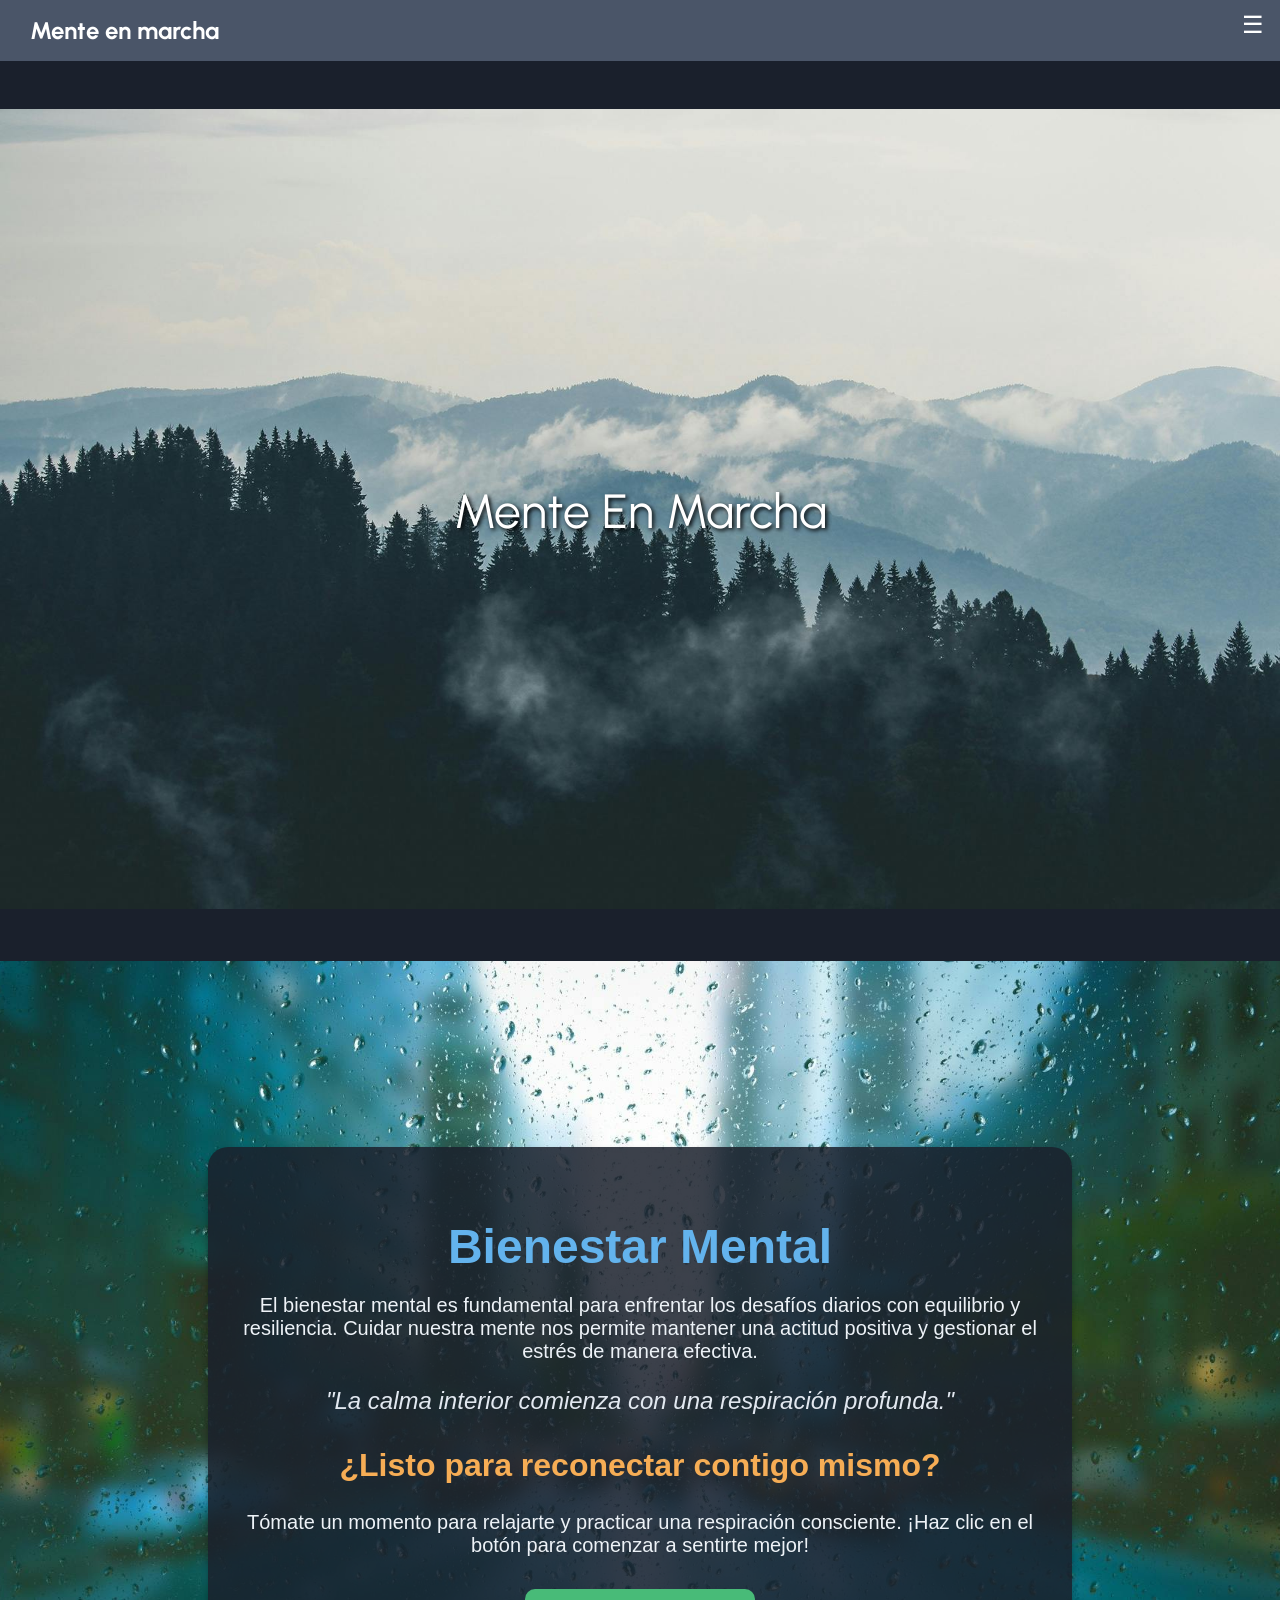
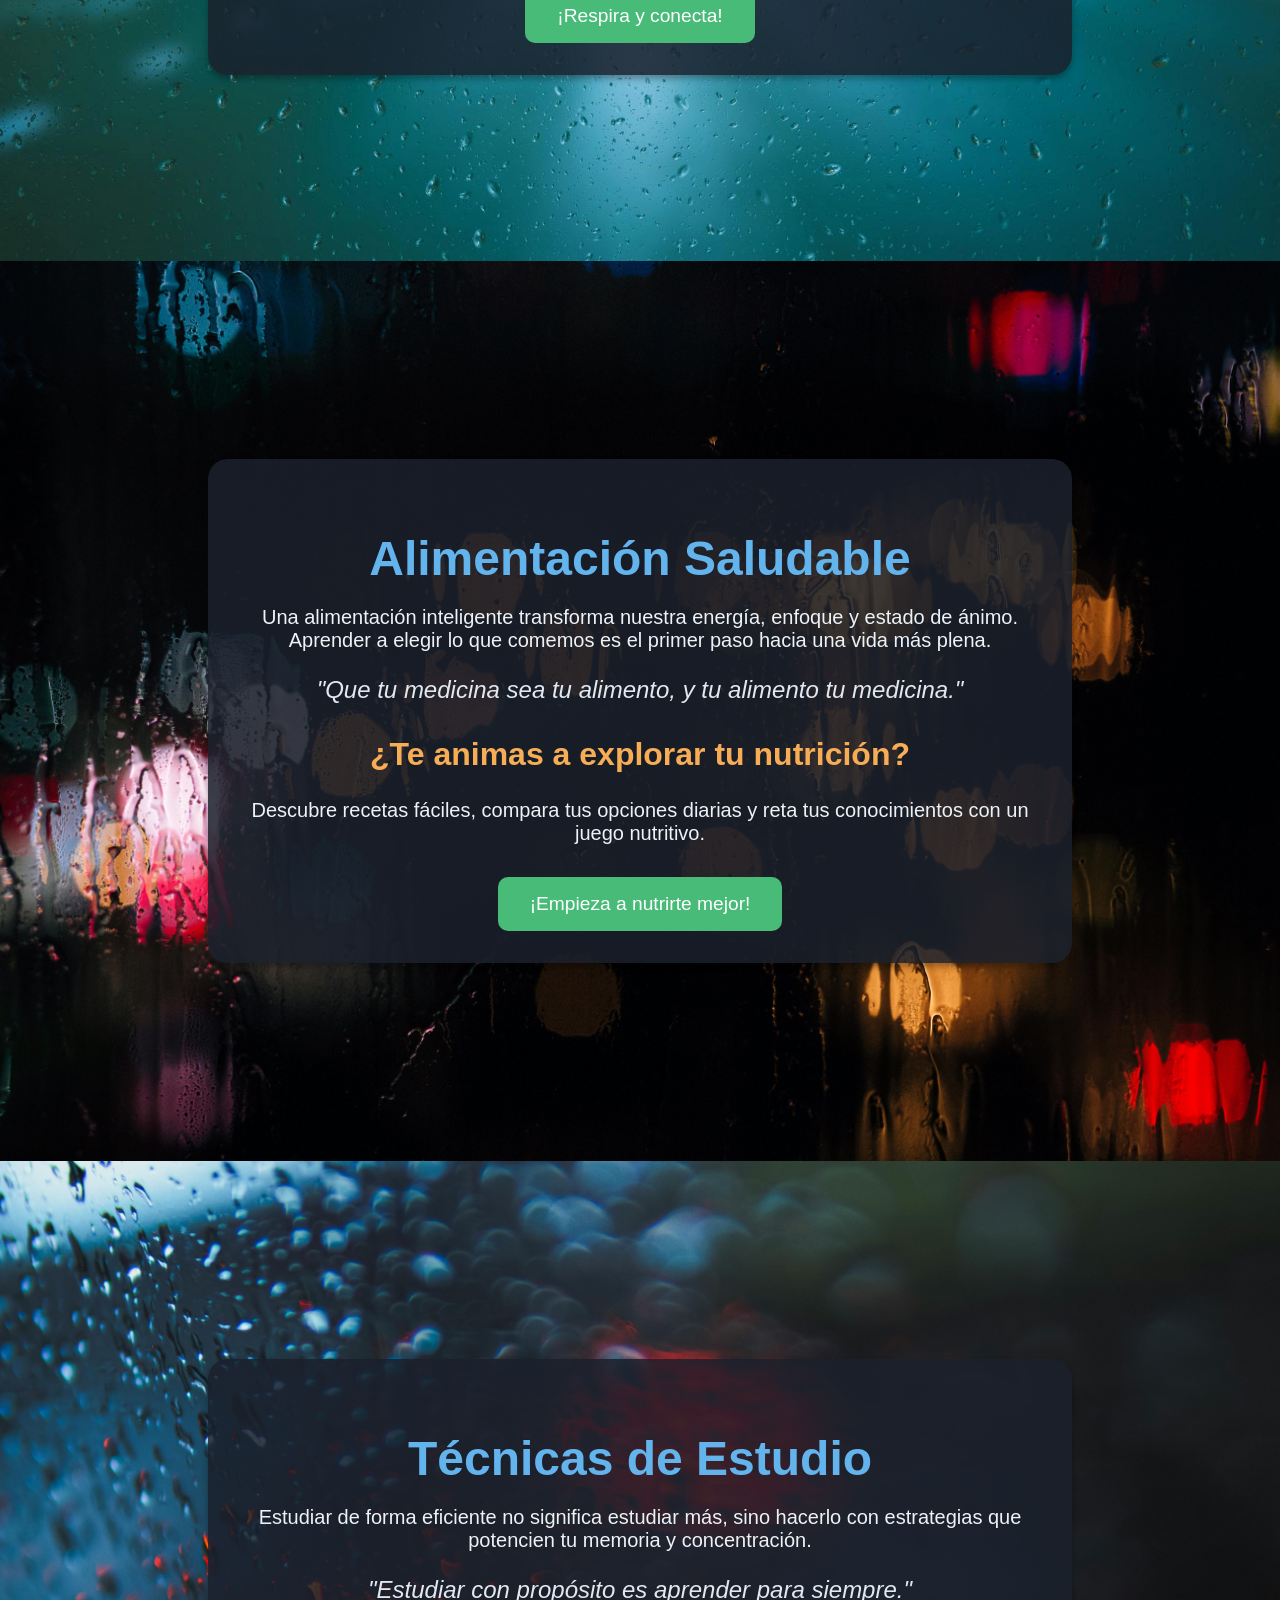
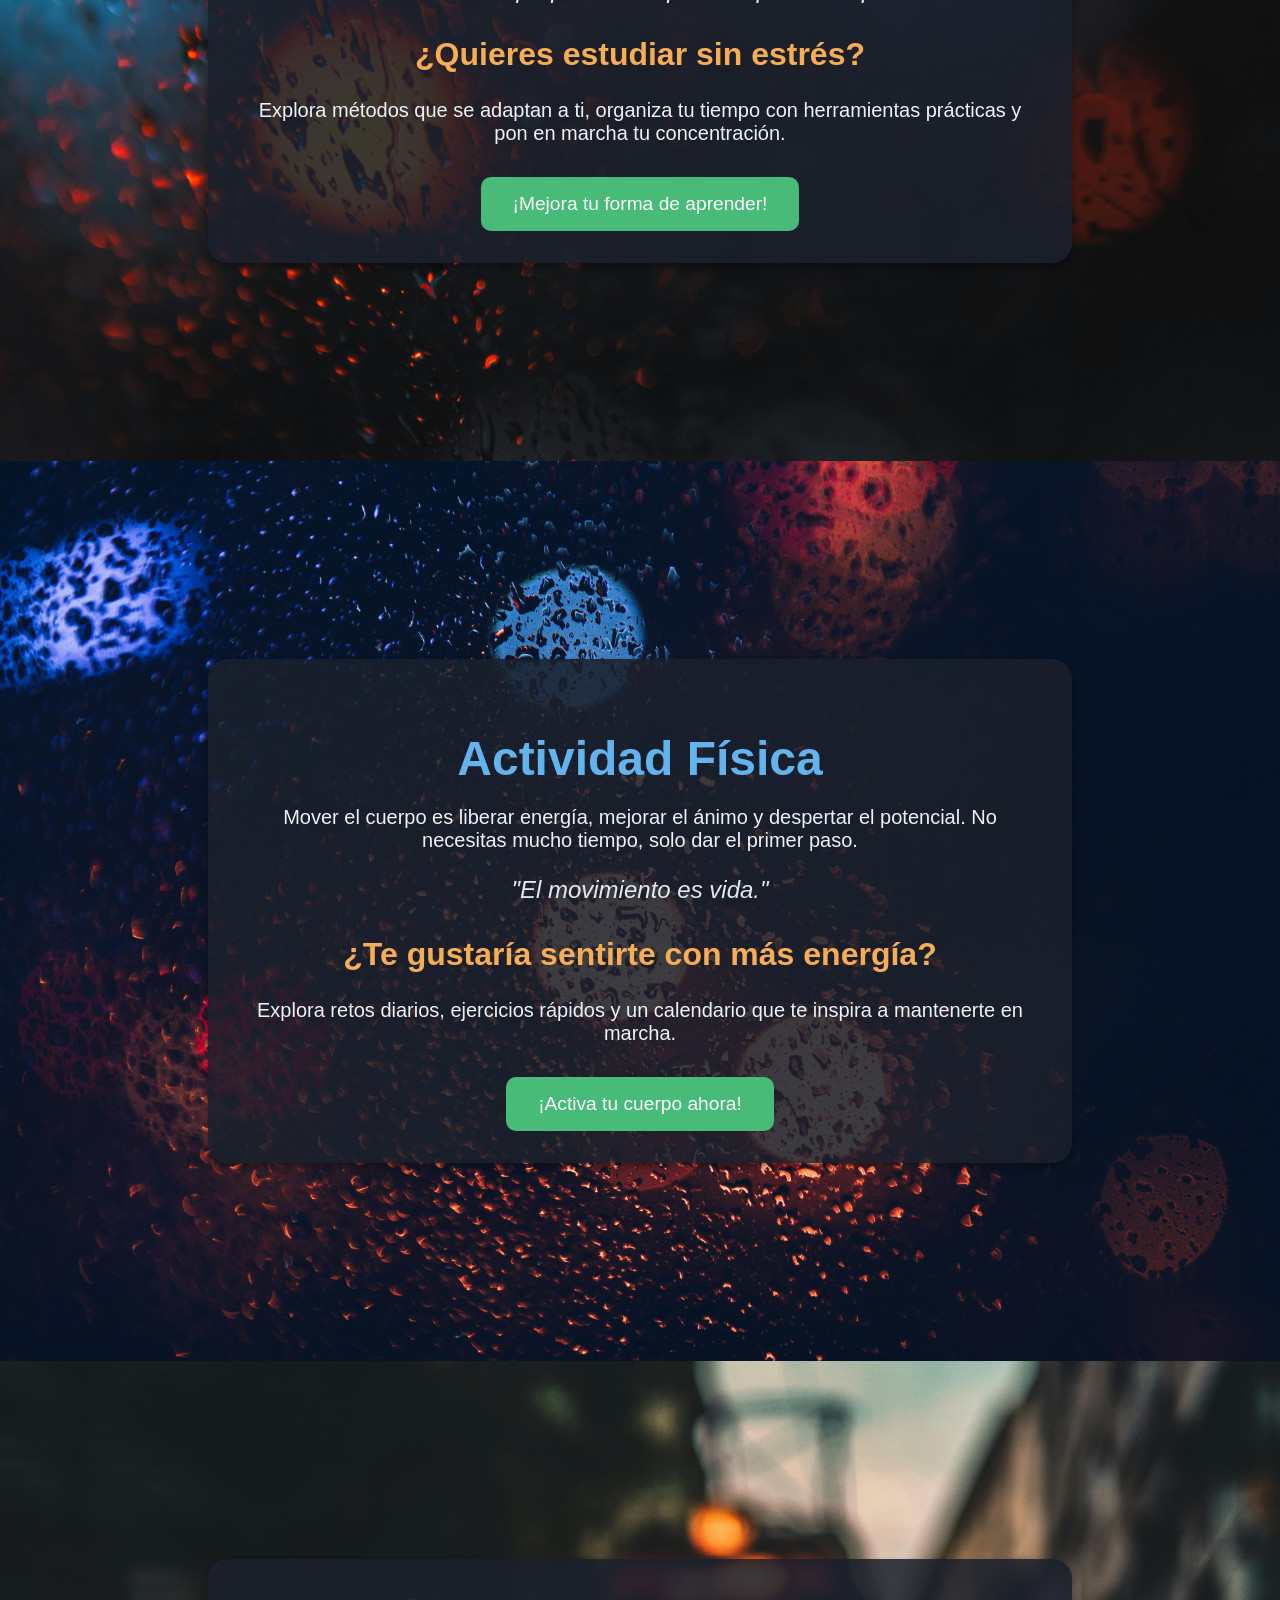
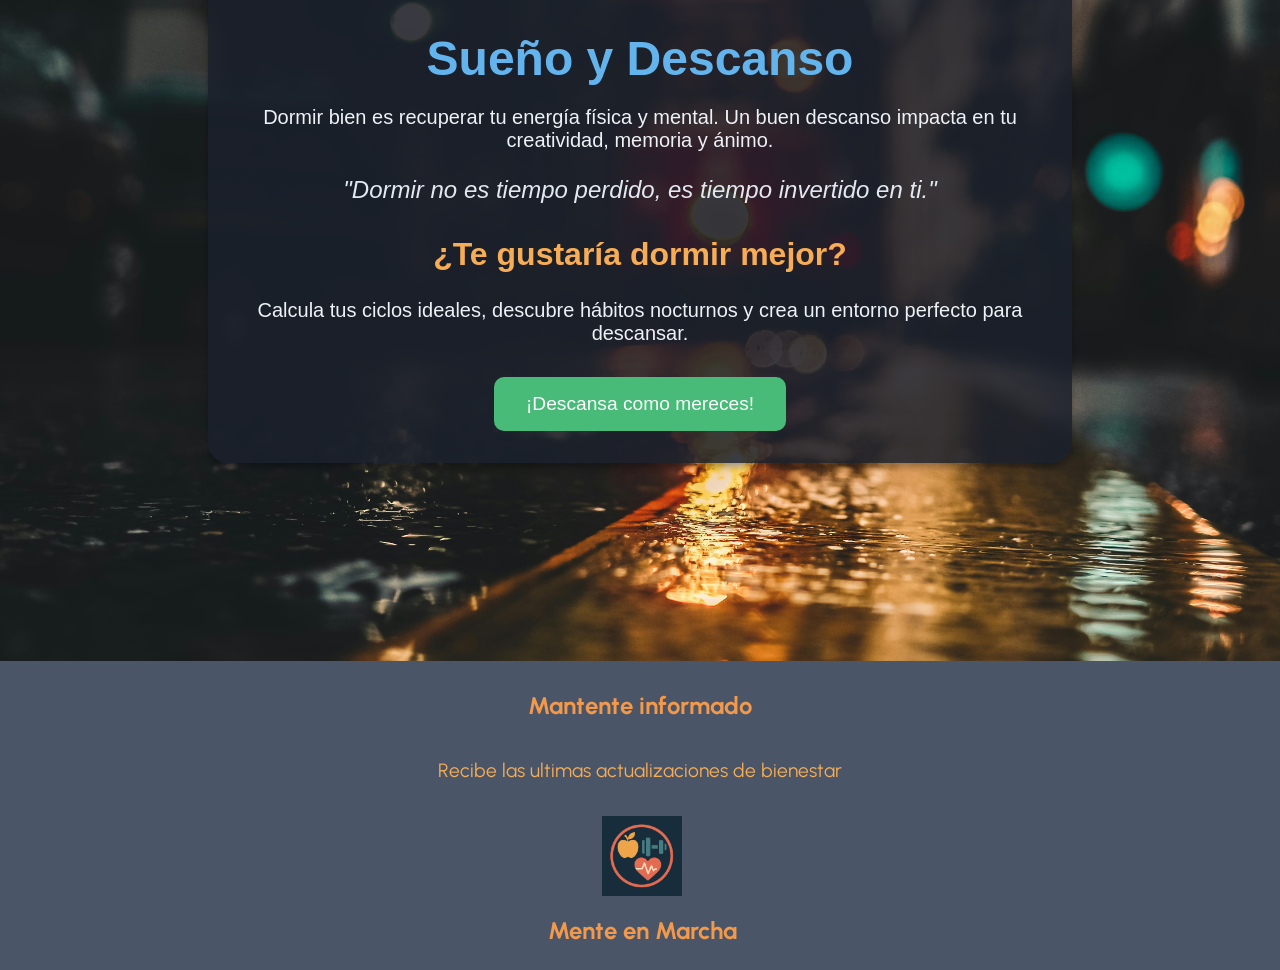
<file: html/index.html>
<!DOCTYPE html>
<html lang="es">
<head>
    <meta charset="UTF-8">
    <title>Mente en Marcha</title>
    <link rel="stylesheet" href="../css/style.css">
    <link href="https://fonts.googleapis.com/css2?family=Urbanist:wght@700&display=swap" rel="stylesheet">
    <link rel="icon" type="image/png" href="../img/logo sin fondo.png">
</head>
<header>
        <h2>Mente en marcha</h2>
        <button id="menuBtn" class="menu-btn">☰</button>
        <nav id="sidebar" class="sidebar">
            <ul>
                <li><a href="#modulo">Mente En Marcha</a></li>
                <li><a href="#modulo1">Bienestar Mental</a></li>
                <li><a href="#modulo2">Alimentación Saludable</a></li>
                <li><a href="#modulo3">Técnicas de Estudio</a></li>
                <li><a href="#modulo4">Actividad Física</a></li>
                <li><a href="#modulo5">Sueño y Descanso</a></li>
            </ul>
        </nav>
    </header>
<body>
    

    <main>
        <div class="image-container">
            <div class="image-slider">
                <img id="slideshow" class="active" src="../img/imagen1.jpg" alt="Imagen Una">
                <div class="image-text">Mente En Marcha</div>
            </div>
        </div>

        <section id="modulo1">
            <div class="bienestar-mental" style="background-image: url('../img/borroso1.jpg'); background-size: cover; background-position: center;">
                <div class="bienestar-mental-contenido">
                    <h1 class="bienestar-mental-titulo">Bienestar Mental</h1>
                    <p class="bienestar-mental-texto">El bienestar mental es fundamental para enfrentar los desafíos diarios con equilibrio y resiliencia. Cuidar nuestra mente nos permite mantener una actitud positiva y gestionar el estrés de manera efectiva.</p>
                    <div class="bienestar-mental-frase">
                        "La calma interior comienza con una respiración profunda."
                    </div>
                    <div class="bienestar-mental-actividad">
                        <h2 class="bienestar-mental-subtitulo">¿Listo para reconectar contigo mismo?</h2>
                        <p class="bienestar-mental-texto">Tómate un momento para relajarte y practicar una respiración consciente. ¡Haz clic en el botón para comenzar a sentirte mejor!</p>
                        <button class="bienestar-mental-btn" onclick="location.href='actividad_BM.html'">¡Respira y conecta!</button>
                    </div>
                </div>
            </div>
        </section>
        
        <!-- Módulo 2 - Alimentación Saludable -->
        <section id="modulo2">
            <div class="bienestar-mental" style="background-image: url('../img/borroso2.jpg'); background-size: cover; background-position: center;">
                <div class="bienestar-mental-contenido">
                    <h1 class="bienestar-mental-titulo">Alimentación Saludable</h1>
                    <p class="bienestar-mental-texto">Una alimentación inteligente transforma nuestra energía, enfoque y estado de ánimo. Aprender a elegir lo que comemos es el primer paso hacia una vida más plena.</p>
                    <div class="bienestar-mental-frase">
                        "Que tu medicina sea tu alimento, y tu alimento tu medicina."
                    </div>
                    <div class="bienestar-mental-actividad">
                        <h2 class="bienestar-mental-subtitulo">¿Te animas a explorar tu nutrición?</h2>
                        <p class="bienestar-mental-texto">Descubre recetas fáciles, compara tus opciones diarias y reta tus conocimientos con un juego nutritivo.</p>
                        <button class="bienestar-mental-btn" onclick="location.href='actividad_alimentacion.html'">¡Empieza a nutrirte mejor!</button>

                    </div>
                </div>
            </div>
        </section>
        
        <!-- Módulo 3 - Técnicas de Estudio -->
        <section id="modulo3">
            <div class="bienestar-mental" style="background-image: url('../img/borroso3.jpg'); background-size: cover; background-position: center;">
                <div class="bienestar-mental-contenido">
                    <h1 class="bienestar-mental-titulo">Técnicas de Estudio</h1>
                    <p class="bienestar-mental-texto">Estudiar de forma eficiente no significa estudiar más, sino hacerlo con estrategias que potencien tu memoria y concentración.</p>
                    <div class="bienestar-mental-frase">
                        "Estudiar con propósito es aprender para siempre."
                    </div>
                    <div class="bienestar-mental-actividad">
                        <h2 class="bienestar-mental-subtitulo">¿Quieres estudiar sin estrés?</h2>
                        <p class="bienestar-mental-texto">Explora métodos que se adaptan a ti, organiza tu tiempo con herramientas prácticas y pon en marcha tu concentración.</p>
                        <button class="bienestar-mental-btn" onclick="location.href='tecnicas_estudio.html'">¡Mejora tu forma de aprender!</button>
                    </div>
                </div>
            </div>
        </section>
        
        <!-- Módulo 4 - Actividad Física -->
        <section id="modulo4">
            <div class="bienestar-mental" style="background-image: url('../img/borroso4.jpg'); background-size: cover; background-position: center;">
                <div class="bienestar-mental-contenido">
                    <h1 class="bienestar-mental-titulo">Actividad Física</h1>
                    <p class="bienestar-mental-texto">Mover el cuerpo es liberar energía, mejorar el ánimo y despertar el potencial. No necesitas mucho tiempo, solo dar el primer paso.</p>
                    <div class="bienestar-mental-frase">
                        "El movimiento es vida."
                    </div>
                    <div class="bienestar-mental-actividad">
                        <h2 class="bienestar-mental-subtitulo">¿Te gustaría sentirte con más energía?</h2>
                        <p class="bienestar-mental-texto">Explora retos diarios, ejercicios rápidos y un calendario que te inspira a mantenerte en marcha.</p>
                        <button class="bienestar-mental-btn" onclick="location.href='actividad_fisica.html'">¡Activa tu cuerpo ahora!</button>
                    </div>
                </div>
            </div>
        </section>
        
        <!-- Módulo 5 - Sueño y Descanso -->
        <section id="modulo5">
            <div class="bienestar-mental" style="background-image: url('../img/borroso5.jpg'); background-size: cover; background-position: center;">
                <div class="bienestar-mental-contenido">
                    <h1 class="bienestar-mental-titulo">Sueño y Descanso</h1>
                    <p class="bienestar-mental-texto">Dormir bien es recuperar tu energía física y mental. Un buen descanso impacta en tu creatividad, memoria y ánimo.</p>
                    <div class="bienestar-mental-frase">
                        "Dormir no es tiempo perdido, es tiempo invertido en ti."
                    </div>
                    <div class="bienestar-mental-actividad">
                        <h2 class="bienestar-mental-subtitulo">¿Te gustaría dormir mejor?</h2>
                        <p class="bienestar-mental-texto">Calcula tus ciclos ideales, descubre hábitos nocturnos y crea un entorno perfecto para descansar.</p>
                        <button class="bienestar-mental-btn" onclick="location.href='sueno_ideal.html'">¡Descansa como mereces!</button>
                    </div>
                </div>
            </div>
        </section>
        
    </main>

    <footer>
        <div class="footer-first-section">
            <h2 class="footer-text-info">
                Mantente informado
            </h2>
            <p class="footer-text-info">Recibe las ultimas actualizaciones de bienestar</p>
        </div>

        <div>
            <div id="logo-nav">
                <img src="../img/logo.jpg"
                     alt="Logo del sitio: una manzana verde, una pesa de gimnasio, y un coraz&oacute;n con el s&iacute;mbolo de latido PQRST, dentro de un ciculo, y el texto 'H&aacute;bitos saludables'"
                />
                <h2 class="footer-text-info">
                    Mente en Marcha
                </h2>
            </div>
        </div>
    </footer>

    <script src="../js/script.js"></script>
</body>
</html>
</file>
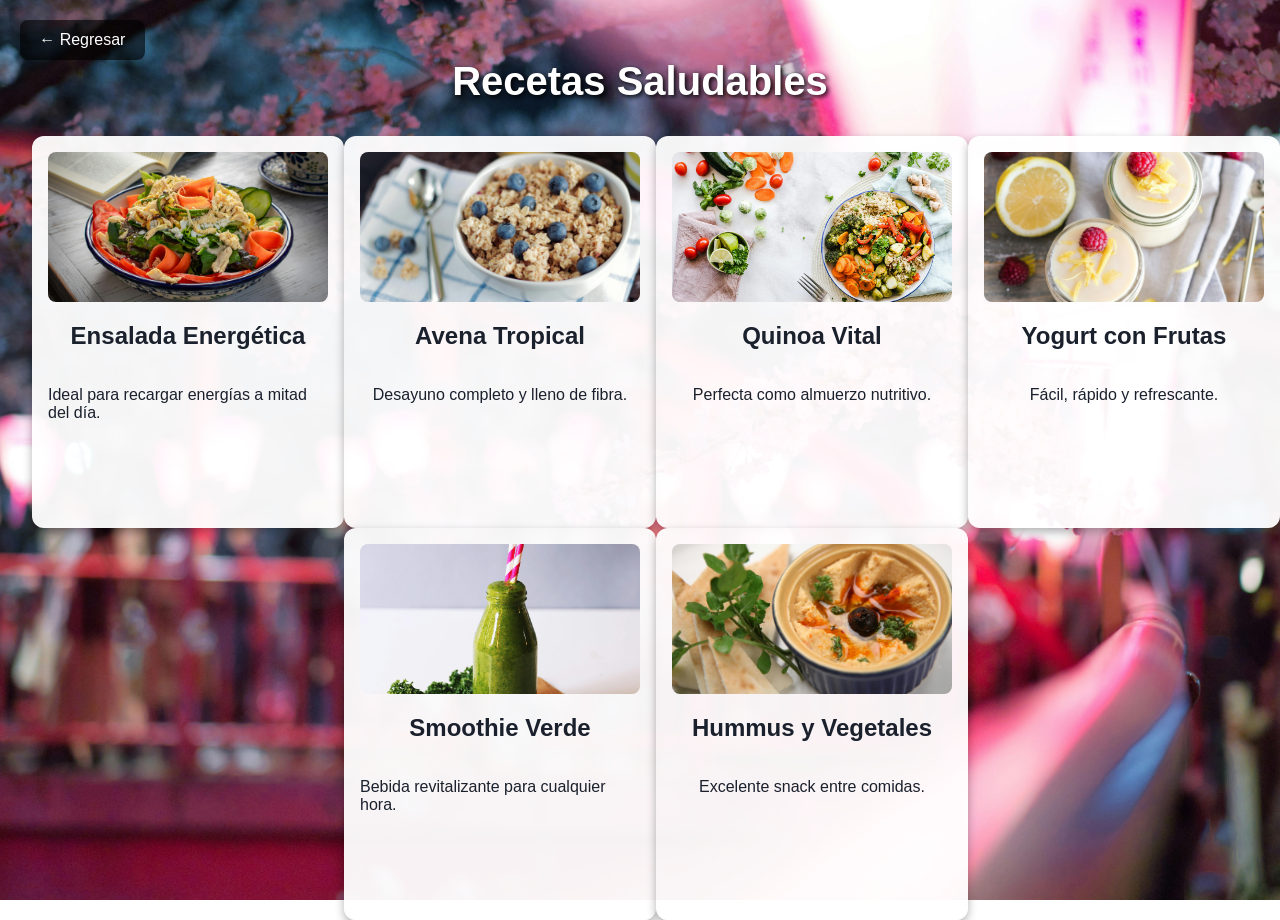
<file: html/actividad_alimentacion.html>
<!DOCTYPE html>
<html lang="es">
<head>
    <meta charset="UTF-8">
    <title>Recetas Saludables</title>
    <link rel="stylesheet" href="../css/actividad_alimentacion.css">
    <script src="../js/actividad_alimentacion.js" defer></script>
</head>
<body>
    <div class="actividad-container">
        <button class="btn-regresar" onclick="location.href='index.html'">&#8592; Regresar</button>
        <h1 class="titulo">Recetas Saludables</h1>
        <div class="tarjetas-recetas">
            <!-- Tarjeta 1 -->
            <div class="tarjeta">
                <div class="cara cara-frontal">
                    <img src="../img/ensalada.jpg" alt="Ensalada" />
                    <h2>Ensalada Energética</h2>
                    <p>Ideal para recargar energías a mitad del día.</p>
                </div>
                <div class="cara cara-trasera">
                    <img src="../img/ensalada.jpg" alt="Ensalada" />
                    <h3>Ingredientes:</h3>
                    <ul>
                        <li>Espinaca</li>
                        <li>Tomates cherry</li>
                        <li>Aguacate</li>
                        <li>Semillas de girasol</li>
                        <li>Aceite de oliva</li>
                    </ul>
                </div>
            </div>

            <!-- Tarjeta 2 -->
            <div class="tarjeta">
                <div class="cara cara-frontal">
                    <img src="../img/avena.jpg" alt="Avena" />
                    <h2>Avena Tropical</h2>
                    <p>Desayuno completo y lleno de fibra.</p>
                </div>
                <div class="cara cara-trasera">
                    <img src="../img/avena.jpg" alt="Avena" />
                    <h3>Ingredientes:</h3>
                    <ul>
                        <li>Avena</li>
                        <li>Leche vegetal</li>
                        <li>Plátano</li>
                        <li>Mango</li>
                        <li>Chía</li>
                    </ul>
                </div>
            </div>

            <!-- Tarjeta 3 -->
            <div class="tarjeta">
                <div class="cara cara-frontal">
                    <img src="../img/quinoa.jpg" alt="Quinoa" />
                    <h2>Quinoa Vital</h2>
                    <p>Perfecta como almuerzo nutritivo.</p>
                </div>
                <div class="cara cara-trasera">
                    <img src="../img/quinoa.jpg" alt="Quinoa" />
                    <h3>Ingredientes:</h3>
                    <ul>
                        <li>Quinoa cocida</li>
                        <li>Pimiento</li>
                        <li>Cebolla morada</li>
                        <li>Limón</li>
                        <li>Cilantro</li>
                    </ul>
                </div>
            </div>

            <!-- Tarjeta 4 -->
            <div class="tarjeta">
                <div class="cara cara-frontal">
                    <img src="../img/yougurt.jpg" alt="Yogurt con frutas" />
                    <h2>Yogurt con Frutas</h2>
                    <p>Fácil, rápido y refrescante.</p>
                </div>
                <div class="cara cara-trasera">
                    <img src="../img/yougurt.jpg" alt="Yogurt con frutas" />
                    <h3>Ingredientes:</h3>
                    <ul>
                        <li>Yogurt natural</li>
                        <li>Frutas de temporada</li>
                        <li>Granola</li>
                        <li>Miel</li>
                        <li>Nueces</li>
                    </ul>
                </div>
            </div>

            <!-- Tarjeta 5 -->
            <div class="tarjeta">
                <div class="cara cara-frontal">
                    <img src="../img/Smoothi.jpg" alt="Smoothie verde" />
                    <h2>Smoothie Verde</h2>
                    <p>Bebida revitalizante para cualquier hora.</p>
                </div>
                <div class="cara cara-trasera">
                    <img src="../img/Smoothi.jpg" alt="Smoothie verde" />
                    <h3>Ingredientes:</h3>
                    <ul>
                        <li>Espinaca</li>
                        <li>Piña</li>
                        <li>Manzana verde</li>
                        <li>Agua de coco</li>
                        <li>Jengibre</li>
                    </ul>
                </div>
            </div>

            <!-- Tarjeta 6 -->
            <div class="tarjeta">
                <div class="cara cara-frontal">
                    <img src="../img/humus.jpg" alt="Hummus y vegetales" />
                    <h2>Hummus y Vegetales</h2>
                    <p>Excelente snack entre comidas.</p>
                </div>
                <div class="cara cara-trasera">
                    <img src="../img/humus.jpg" alt="Hummus y vegetales" />
                    <h3>Ingredientes:</h3>
                    <ul>
                        <li>Hummus</li>
                        <li>Zanahoria</li>
                        <li>Pepino</li>
                        <li>Apio</li>
                        <li>Pimentón</li>
                    </ul>
                </div>
            </div>
        </div>
    </div>
</body>
</html>
</file>
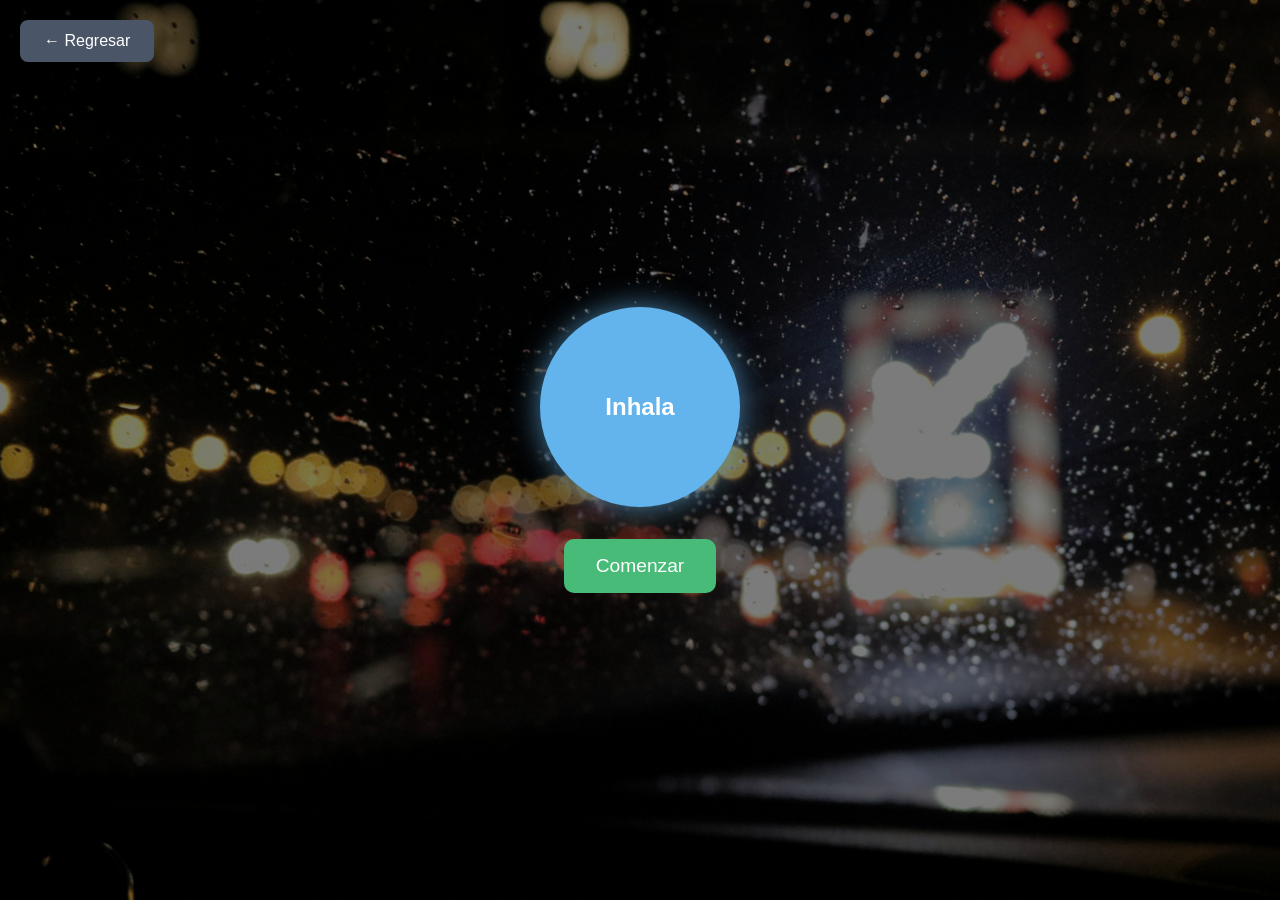
<file: html/actividad_BM.html>
<!DOCTYPE html>
<html lang="es">
<head>
    <meta charset="UTF-8">
    <title>Actividad Bienestar Mental</title>
    <link rel="stylesheet" href="../css/actividad_BM.css">
    <script src="../js/actividad_BM.js" defer></script>
</head>
<body>
    <div class="actividad-container">
        <button class="btn-regresar" onclick="location.href='index.html'">&#8592; Regresar</button>
        <div class="circulo-respiracion" id="circulo">Inhala</div>
        <button class="btn-comenzar" onclick="toggleActividad()">Comenzar</button>
    </div>
</body>
</html>
</file>
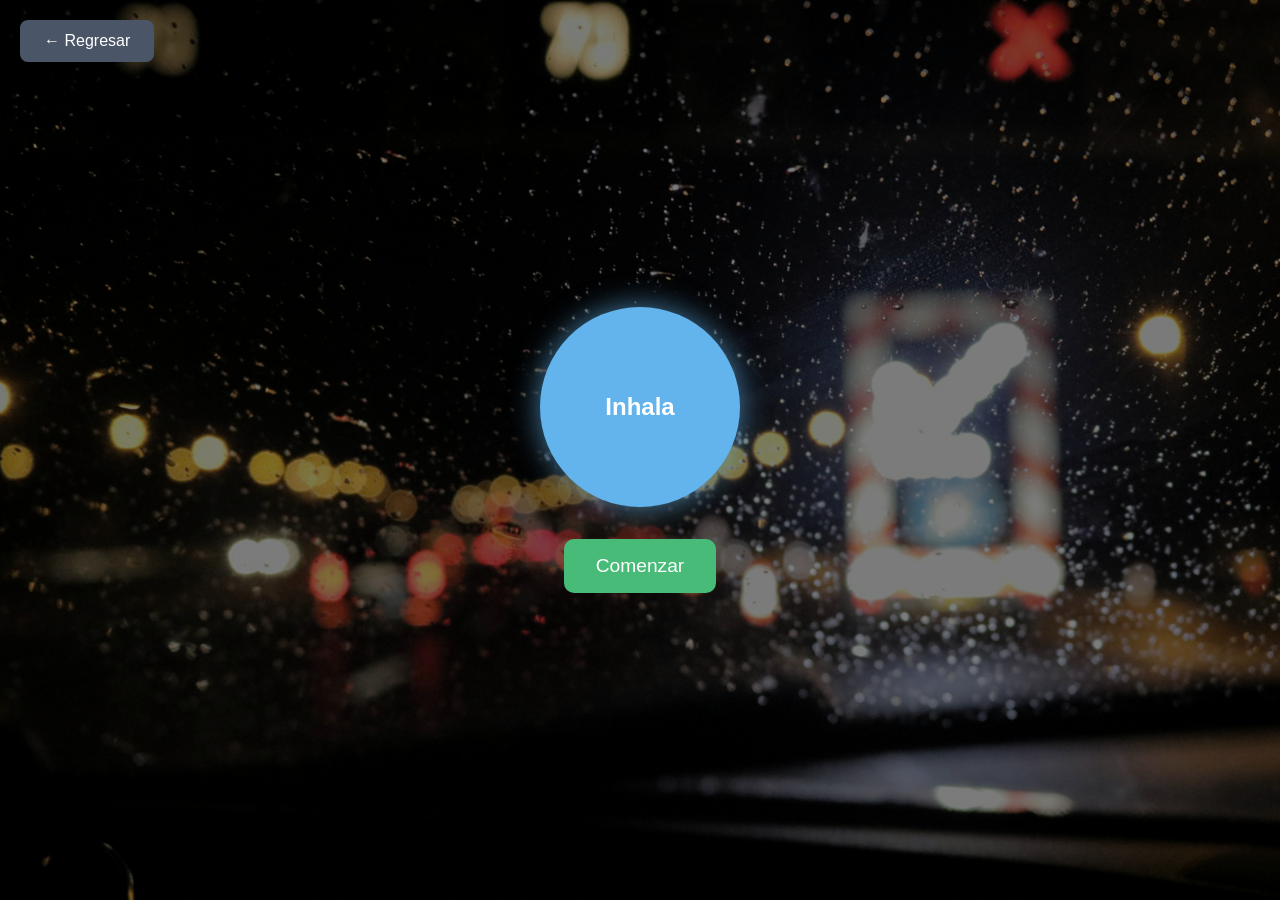
<file: html/actividad_BM.HTML>
<!DOCTYPE html>
<html lang="es">
<head>
    <meta charset="UTF-8">
    <title>Actividad Bienestar Mental</title>
    <link rel="stylesheet" href="../css/actividad_BM.CSS">
    <script src="../js/actividad_BM.JS" defer></script>
</head>
<body>
    <div class="actividad-container">
        <button class="btn-regresar" onclick="location.href='index.html'">&#8592; Regresar</button>
        <div class="circulo-respiracion" id="circulo">Inhala</div>
        <button class="btn-comenzar" onclick="iniciarActividad()">Comenzar</button>
    </div>
</body>
</html>
</file>
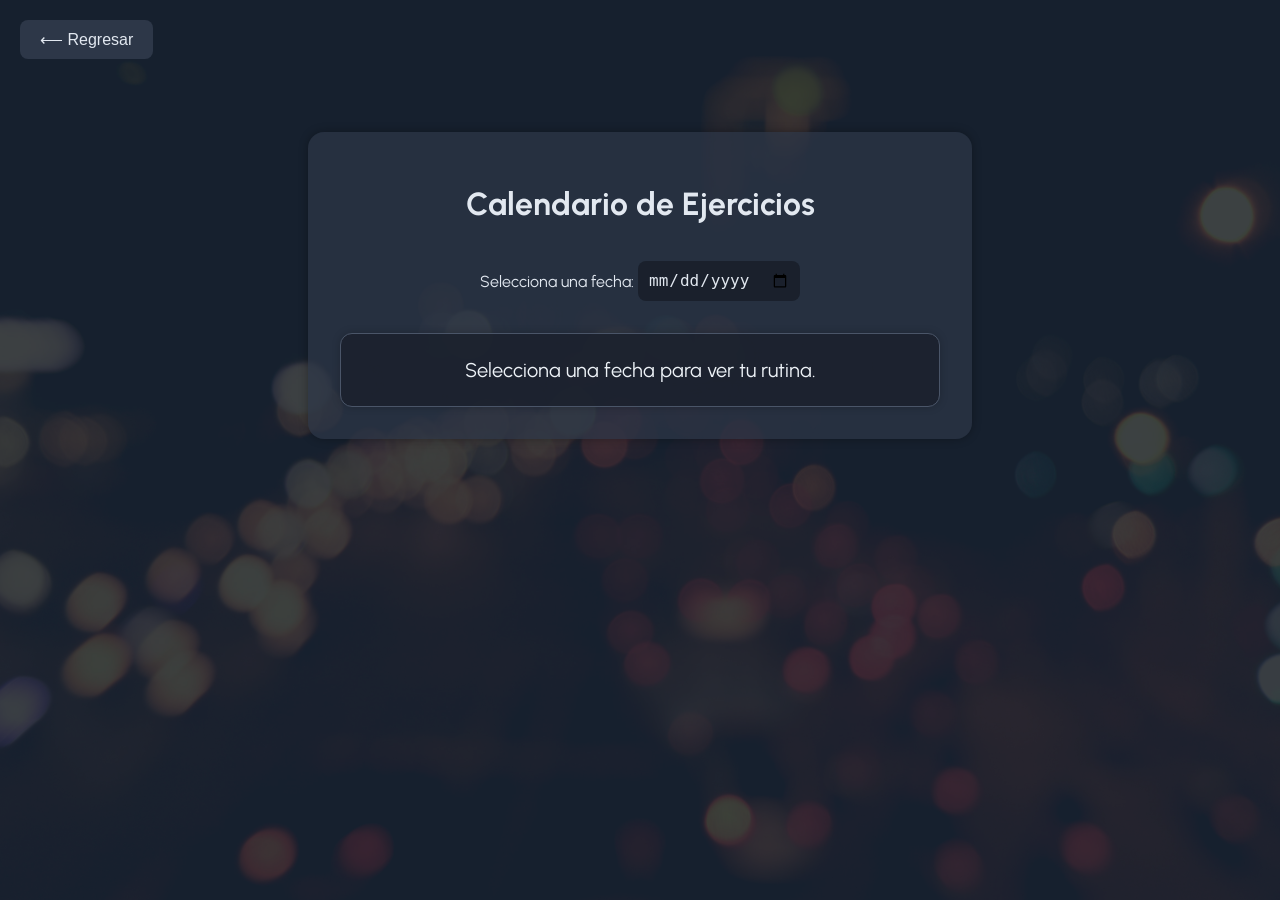
<file: html/actividad_fisica.html>
<!DOCTYPE html>
<html lang="es">
<head>
  <meta charset="UTF-8">
  <title>Calendario de Ejercicios</title>
  <link rel="stylesheet" href="../css/actividad_fisica.css">
  <link href="https://fonts.googleapis.com/css2?family=Urbanist:wght@700&display=swap" rel="stylesheet">
</head>
<body>
  <div class="fondo">
    <button class="btn-regresar" onclick="location.href='index.html'">⟵ Regresar</button>
    <div class="contenedor">
      <h1>Calendario de Ejercicios</h1>
      <label for="fecha">Selecciona una fecha:</label>
      <input type="date" id="fecha">
      <div id="rutina" class="tarjeta-rutina">
        Selecciona una fecha para ver tu rutina.
      </div>
    </div>
  </div>

  <script src="../js/actividad_fisica.js"></script>
</body>
</html>
</file>
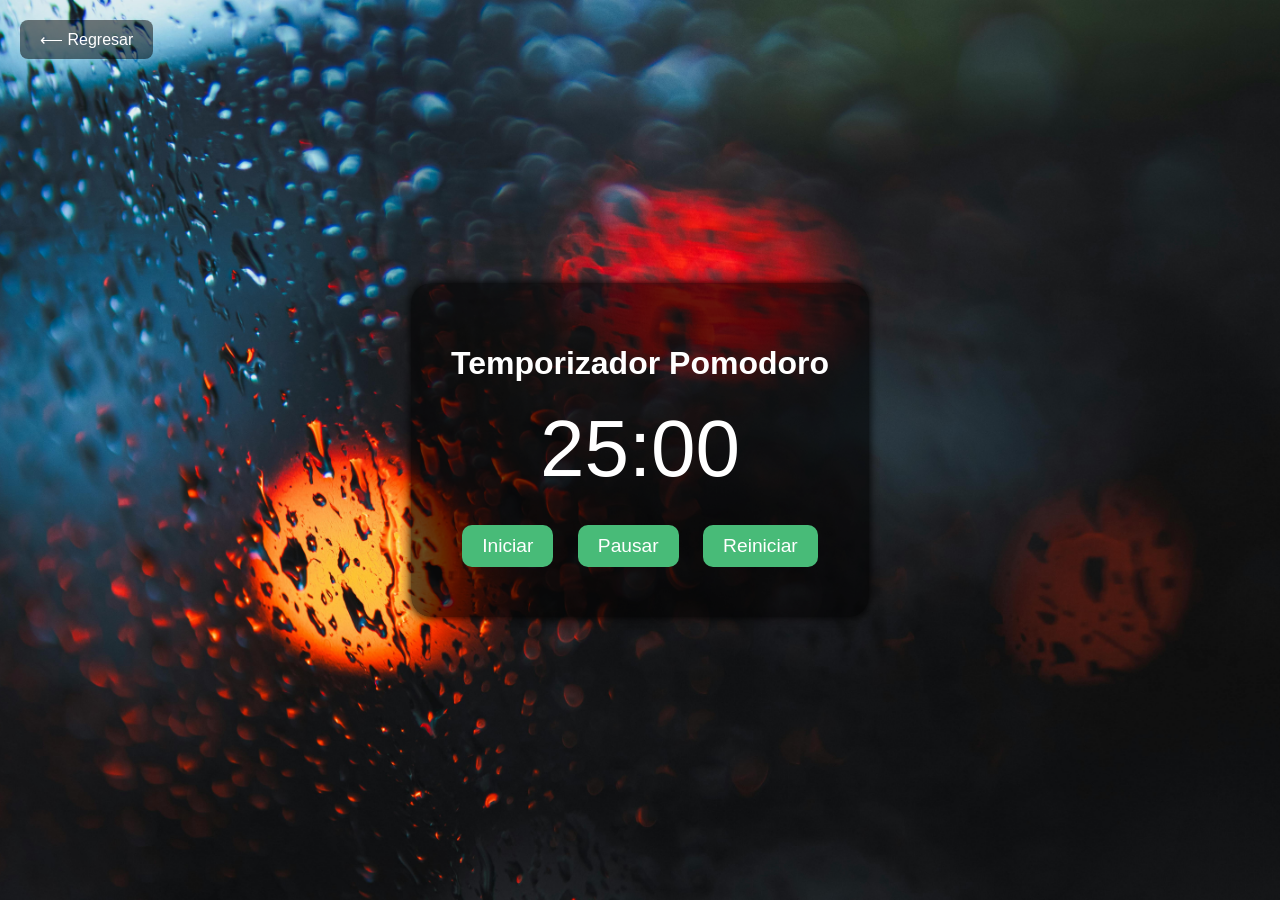
<file: html/pomodoro.html>
<!DOCTYPE html>
<html lang="es">
<head>
  <meta charset="UTF-8" />
  <meta name="viewport" content="width=device-width, initial-scale=1.0"/>
  <title>Temporizador Pomodoro</title>
  <link rel="stylesheet" href="../css/pomodoro.css" />
</head>
<body>
    <button class="btn-regresar" onclick="location.href='index.html'">⟵ Regresar</button>

  <div class="pomodoro-container">
    <h1>Temporizador Pomodoro</h1>
    <div class="timer">
      <span id="minutes">25</span>:<span id="seconds">00</span>
    </div>
    <div class="controls">
      <button onclick="startTimer()">Iniciar</button>
      <button onclick="pauseTimer()">Pausar</button>
      <button onclick="resetTimer()">Reiniciar</button>
    </div>
  </div>
  <script src="../js/pomodoro.js"></script>
</body>
</html>
</file>
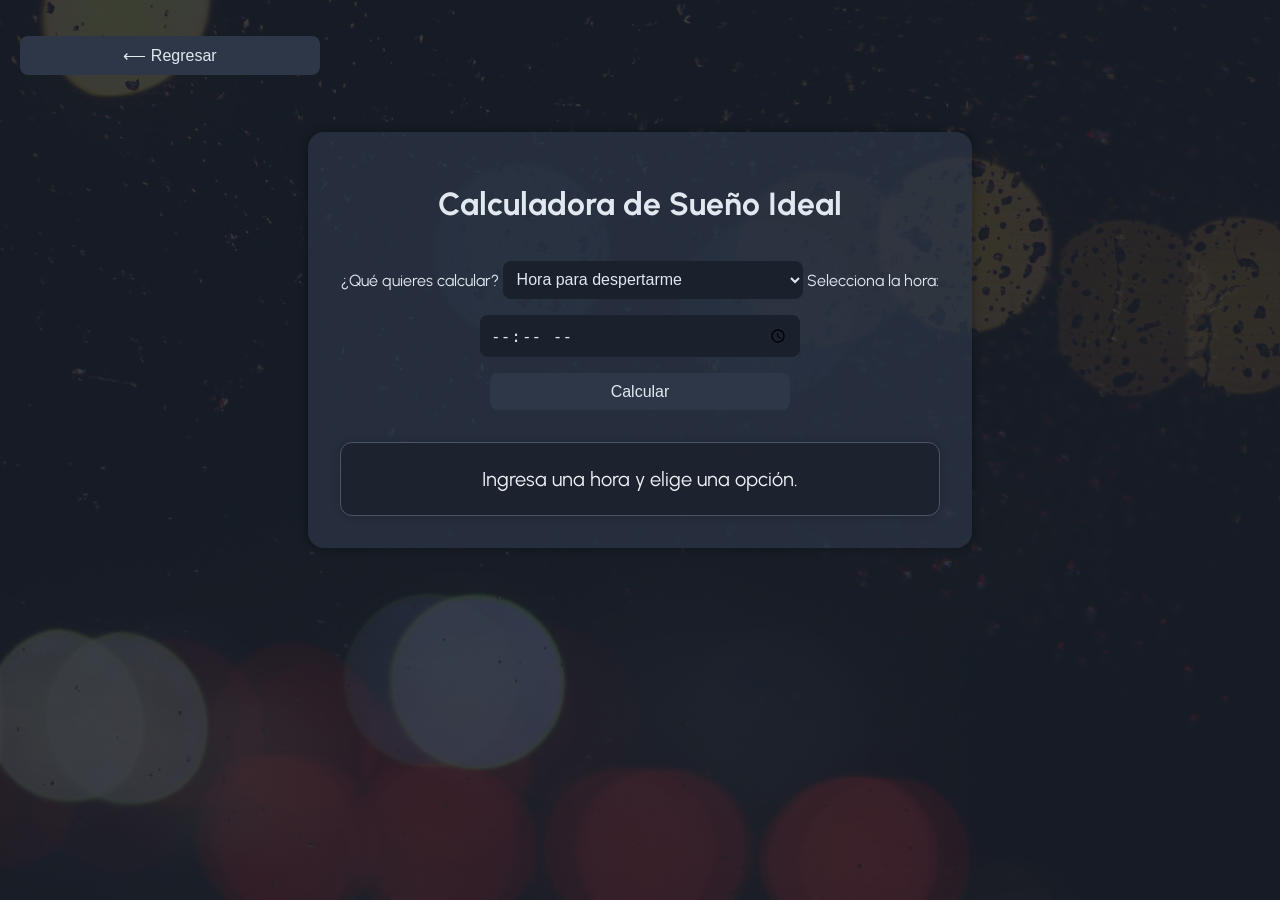
<file: html/sueno_ideal.html>
<!DOCTYPE html>
<html lang="es">
<head>
  <meta charset="UTF-8">
  <title>Calculadora de Sueño Ideal</title>
  <link rel="stylesheet" href="../css/sueno_ideal.css">
  <link href="https://fonts.googleapis.com/css2?family=Urbanist:wght@700&display=swap" rel="stylesheet">
</head>
<body>
  <div class="fondo">
    <button class="btn-regresar" onclick="location.href='index.html'">⟵ Regresar</button>
    <div class="contenedor">
      <h1>Calculadora de Sueño Ideal</h1>

      <label for="tipo">¿Qué quieres calcular?</label>
      <select id="tipo">
        <option value="despertar">Hora para despertarme</option>
        <option value="dormir">Hora para dormirme</option>
      </select>

      <label for="hora">Selecciona la hora:</label>
      <input type="time" id="hora">

      <button onclick="calcular()">Calcular</button>

      <div id="resultado" class="resultado">
        Ingresa una hora y elige una opción.
      </div>
    </div>
  </div>

  <script src="../js/sueno_ideal.js"></script>
</body>
</html>
</file>
<file: css/style.css>
:root {
    --color-azul-marino: #4a5568;
    --color-cyan: #4d8c8c;
    --color-amarillo: #f6ad55;
    --color-naranja: #f2994b;
    --color-rojo: #d95a4e;
    --text-line-height: 1.5rem;
    --font-family-title: 'Urbanist';
}


/* --- Reset y básicos --- */
body, html {
    margin: 0;
    padding: 0;
    width: 100%;
    height: 100%;
    font-family: Arial, sans-serif;
    background: #1a202c;
    color: #ffffff;
    scroll-behavior: smooth;
}

/* --- Header y menú --- */
header {
    background: #4a5568;
    color: white;
    padding: 0.4rem;
    position: relative;
    z-index: 2;
}

header > h2 {
    color: white;
    margin-block-start: 0.4em;
    margin-block-end: 0.4em;
    margin-inline-start: 1em;
    font-family: var(--font-family-title), sans-serif;
}

.menu-btn {
    position: absolute;
    top: 10px;
    right: 10px;
    font-size: 24px;
    background: transparent;
    border: none;
    color: white;
    cursor: pointer;
    z-index: 10;
}

.sidebar {
    position: fixed;
    top: 0;
    width: 200px;
    height: 100vh;
    display: none;
    background: #2d3748;
    color: white;
    transition: right 0.3s ease;
}

.sidebar ul {
    list-style: none;
    padding: 0;
    margin: 0;
}

.sidebar li {
    padding: 1rem;
    border-bottom: 1px solid #4a5568;
}

.sidebar a {
    color: white;
    text-decoration: none;
}

.sidebar.show {
    right: 0;
    display: block;
}

/* --- Imagen principal --- */
.image-container {
    position: relative;
    height: 100vh;
    display: flex;
    justify-content: center;
    align-items: center;
    overflow: hidden;
}

.image-container img {
    width: 100%;
    height: 100%;
    object-fit: cover;
    transition: opacity 0.5s, transform 0.5s;
}

.image-text {
    position: absolute;
    top: 50%;
    left: 50%;
    transform: translate(-50%, -50%);
    font-size: 3rem;
    color: white;
    font-family: var(--font-family-title), sans-serif;
    text-shadow: 2px 2px 4px #000;
}

/* --- Secciones --- */
section {
    padding: 0;
    margin: 0;
}

/* --- Estilo para cada módulo --- */
.bienestar-mental {
    display: flex;
    justify-content: center;
    align-items: center;
    height: 100vh;
    background-size: cover;
    background-position: center;
    padding: 2rem;
    box-sizing: border-box;
}

.bienestar-mental-contenido {
    background: rgba(26, 32, 44, 0.85);
    padding: 2rem;
    border-radius: 20px;
    box-shadow: 0 4px 6px rgba(0, 0, 0, 0.3);
    max-width: 800px;
    text-align: center;
    animation: fadeIn 1s ease;
}

.bienestar-mental-titulo {
    font-size: 3rem;
    color: #63b3ed;
    margin-bottom: 1rem;
}

.bienestar-mental-subtitulo {
    font-size: 2rem;
    color: #f6ad55;
    margin-top: 2rem;
}

.bienestar-mental-texto {
    font-size: 1.25rem;
    margin-bottom: 1rem;
    color: #edf2f7;
}

.bienestar-mental-frase {
    font-size: 1.5rem;
    font-style: italic;
    margin: 1.5rem 0;
    color: #e2e8f0;
}

.bienestar-mental-btn {
    background-color: #48bb78;
    color: white;
    border: none;
    padding: 1rem 2rem;
    font-size: 1.2rem;
    border-radius: 10px;
    cursor: pointer;
    transition: background-color 0.3s ease;
    margin-top: 1rem;
}

.bienestar-mental-btn:hover {
    background-color: #38a169;
}

/** footer */
footer {
    background-color: var(--color-azul-marino);
}

footer div {
    display: flex;
    flex-direction: column;
    align-items: center;
}

p.footer-text-info {
    color: var(--color-amarillo);
    font-size: 1.2rem;
}

.footer-text-info {
    color: var(--color-naranja);
    font-family: var(--font-family-title), sans-serif;
}

.footer-first-section {
    padding: 10px 0 10px 0;
}

div#logo-nav {
    width: 18%;

    margin: 5px 0 5px 5px;

    display: flex;
    align-items: center;
}
div#logo-nav > img {
    width: 80px;
}
div#logo-nav > div {
    width: calc(100% - 80px);
    margin-left: 10px;

    font-size:x-large;
}

/* --- Animaciones --- */
@keyframes fadeIn {
    from { opacity: 0; transform: translateY(-20px); }
    to { opacity: 1; transform: translateY(0); }
}
</file>
<file: css/actividad_alimentacion.css>
body, html {
    margin: 0;
    padding: 0;
    font-family: 'Segoe UI', sans-serif;
    height: 100%;
    background: url('../img/ac3.jpg') no-repeat center center fixed;
    background-size: cover;
    color: #ffffff;
}

.actividad-container {
    padding: 2rem;
}

.btn-regresar {
    background-color: rgba(0, 0, 0, 0.6);
    color: white;
    border: none;
    padding: 0.7rem 1.2rem;
    font-size: 1rem;
    border-radius: 8px;
    cursor: pointer;
    position: fixed;
    top: 20px;
    left: 20px;
    z-index: 10;
}

.titulo {
    text-align: center;
    font-size: 2.5rem;
    margin-bottom: 2rem;
    text-shadow: 2px 2px 5px #000;
}

.tarjetas-recetas {
    display: flex;
    flex-wrap: wrap;
    justify-content: center;
    gap: 2rem;
}

.tarjeta {
    background: transparent;
    width: 280px;
    height: 360px;
    perspective: 1000px;
}

.tarjeta .cara {
    width: 100%;
    height: 100%;
    border-radius: 12px;
    backface-visibility: hidden;
    position: absolute;
    transition: transform 0.8s;
    overflow: hidden;
    box-shadow: 0 4px 10px rgba(0,0,0,0.3);
}

.tarjeta .cara-frontal {
    background-color: rgba(255,255,255,0.95);
    color: #1a202c;
    display: flex;
    flex-direction: column;
    align-items: center;
    padding: 1rem;
    z-index: 2;
}

.tarjeta .cara-frontal img {
    width: 100%;
    height: 150px;
    object-fit: cover;
    border-radius: 8px;
}

.tarjeta .cara-trasera {
    background-color: rgba(245,245,245,0.95);
    color: #1a202c;
    transform: rotateY(180deg);
    display: flex;
    flex-direction: column;
    align-items: center;
    padding: 1rem;
}

.tarjeta .cara-trasera img {
    width: 100%;
    height: 150px;
    object-fit: cover;
    border-radius: 8px;
}

.tarjeta:hover .cara-frontal {
    transform: rotateY(180deg);
}

.tarjeta:hover .cara-trasera {
    transform: rotateY(360deg);
}
</file>
<file: css/actividad_BM.css>
/* --- Reset y básicos --- */
* {
    margin: 0;
    padding: 0;
    box-sizing: border-box;
}

body, html {
    width: 100%;
    height: 100%;
    font-family: Arial, sans-serif;
    color: #ffffff;
    scroll-behavior: smooth;
    background: url('../img/ac1.jpg') no-repeat center center fixed;
    background-size: cover;
}

/* --- Contenedor principal --- */
.actividad-container {
    height: 100vh;
    display: flex;
    flex-direction: column;
    justify-content: center;
    align-items: center;
    gap: 2rem;
    padding: 2rem;
    background: rgba(0, 0, 0, 0.5); /* oscurece un poco para mejorar la lectura */
}

/* --- Botón regresar --- */
.btn-regresar {
    position: absolute;
    top: 20px;
    left: 20px;
    background-color: #4a5568;
    color: white;
    border: none;
    padding: 0.75rem 1.5rem;
    font-size: 1rem;
    border-radius: 8px;
    cursor: pointer;
    transition: background-color 0.3s ease;
}

.btn-regresar:hover {
    background-color: #2d3748;
}

/* --- Círculo de respiración --- */
.circulo-respiracion {
    width: 200px;
    height: 200px;
    background-color: #63b3ed;
    border-radius: 50%;
    display: flex;
    justify-content: center;
    align-items: center;
    font-size: 1.5rem;
    font-weight: bold;
    animation: fadeIn 1s ease;
    box-shadow: 0 0 30px rgba(99, 179, 237, 0.7);
}

/* --- Botón comenzar --- */
.btn-comenzar {
    background-color: #48bb78;
    color: white;
    border: none;
    padding: 1rem 2rem;
    font-size: 1.2rem;
    border-radius: 10px;
    cursor: pointer;
    transition: background-color 0.3s ease;
}

.btn-comenzar:hover {
    background-color: #38a169;
}

/* --- Animaciones --- */
@keyframes fadeIn {
    from { opacity: 0; transform: translateY(-20px); }
    to { opacity: 1; transform: translateY(0); }
}
</file>
<file: css/actividad_BM.CSS>
/* --- Reset y básicos --- */
* {
    margin: 0;
    padding: 0;
    box-sizing: border-box;
}

body, html {
    width: 100%;
    height: 100%;
    font-family: Arial, sans-serif;
    color: #ffffff;
    scroll-behavior: smooth;
    background: url('../img/ac1.jpg') no-repeat center center fixed;
    background-size: cover;
}

/* --- Contenedor principal --- */
.actividad-container {
    height: 100vh;
    display: flex;
    flex-direction: column;
    justify-content: center;
    align-items: center;
    gap: 2rem;
    padding: 2rem;
    background: rgba(0, 0, 0, 0.5); /* oscurece un poco para mejorar la lectura */
}

/* --- Botón regresar --- */
.btn-regresar {
    position: absolute;
    top: 20px;
    left: 20px;
    background-color: #4a5568;
    color: white;
    border: none;
    padding: 0.75rem 1.5rem;
    font-size: 1rem;
    border-radius: 8px;
    cursor: pointer;
    transition: background-color 0.3s ease;
}

.btn-regresar:hover {
    background-color: #2d3748;
}

/* --- Círculo de respiración --- */
.circulo-respiracion {
    width: 200px;
    height: 200px;
    background-color: #63b3ed;
    border-radius: 50%;
    display: flex;
    justify-content: center;
    align-items: center;
    font-size: 1.5rem;
    font-weight: bold;
    animation: fadeIn 1s ease;
    box-shadow: 0 0 30px rgba(99, 179, 237, 0.7);
}

/* --- Botón comenzar --- */
.btn-comenzar {
    background-color: #48bb78;
    color: white;
    border: none;
    padding: 1rem 2rem;
    font-size: 1.2rem;
    border-radius: 10px;
    cursor: pointer;
    transition: background-color 0.3s ease;
}

.btn-comenzar:hover {
    background-color: #38a169;
}

/* --- Animaciones --- */
@keyframes fadeIn {
    from { opacity: 0; transform: translateY(-20px); }
    to { opacity: 1; transform: translateY(0); }
}
</file>
<file: css/actividad_fisica.css>
body, html {
    margin: 0;
    padding: 0;
    font-family: 'Urbanist', sans-serif;
    height: 100%;
    background: url('../img/ac4.jpg') no-repeat center center fixed;
    background-size: cover;
    color: #e2e8f0;
  }
  
  .fondo {
    background-color: rgba(26, 32, 44, 0.85);
    height: 100%;
    padding: 2rem;
    box-sizing: border-box;
  }
  
  .btn-regresar {
    position: absolute;
    top: 20px;
    left: 20px;
    background-color: #2d3748;
    color: #e2e8f0;
    border: none;
    padding: 10px 20px;
    font-size: 1rem;
    border-radius: 8px;
    cursor: pointer;
    transition: background-color 0.3s;
  }
  
  .btn-regresar:hover {
    background-color: #4a5568;
  }
  
  .contenedor {
    max-width: 600px;
    margin: 100px auto;
    background: rgba(45, 55, 72, 0.7);
    padding: 2rem;
    border-radius: 16px;
    text-align: center;
    box-shadow: 0 0 10px rgba(0,0,0,0.3);
  }
  
  input[type="date"] {
    padding: 0.6rem;
    font-size: 1rem;
    margin-top: 1rem;
    border-radius: 8px;
    border: none;
    outline: none;
    background-color: #1a202c;
    color: #e2e8f0;
  }
  
  .tarjeta-rutina {
    margin-top: 2rem;
    padding: 1.5rem;
    background-color: rgba(26, 32, 44, 0.85);
    border: 1px solid #4a5568;
    border-radius: 12px;
    font-size: 1.25rem;
    color: #edf2f7;
    box-shadow: 0 0 8px rgba(0, 0, 0, 0.2);
  }
</file>
<file: css/pomodoro.css>
body {
    margin: 0;
    padding: 0;
    height: 100vh;
    background: url('../img/borroso3.jpg') no-repeat center center/cover;
    display: flex;
    justify-content: center;
    align-items: center;
    font-family: Arial, sans-serif;
    color: white;
    text-align: center;
  }
  
  .btn-regresar {
    position: absolute;
    top: 20px;
    left: 20px;
    background: rgba(0, 0, 0, 0.5);
    border: none;
    color: white;
    padding: 10px 20px;
    font-size: 1rem;
    cursor: pointer;
    border-radius: 8px;
  }
  
  .pomodoro-container {
    background: rgba(0, 0, 0, 0.6);
    padding: 40px;
    border-radius: 20px;
    box-shadow: 0 0 10px #000;
  }
  
  .timer {
    font-size: 5rem;
    margin: 20px 0;
  }
  
  .controls button {
    background-color: #48bb78;
    color: white;
    border: none;
    padding: 10px 20px;
    margin: 10px;
    font-size: 1.2rem;
    cursor: pointer;
    border-radius: 10px;
    transition: background 0.3s ease;
  }
  
  .controls button:hover {
    background-color: #38a169;
  }
</file>
<file: css/sueno_ideal.css>
body, html {
    margin: 0;
    padding: 0;
    font-family: 'Urbanist', sans-serif;
    height: 100%;
    background: url('../img/ac5.jpg') no-repeat center center fixed;
    background-size: cover;
    color: #e2e8f0;
  }
  
  .fondo {
    background-color: rgba(26, 32, 44, 0.85);
    height: 100%;
    padding: 2rem;
    box-sizing: border-box;
  }
  
  .btn-regresar {
    position: absolute;
    top: 20px;
    left: 20px;
    background-color: #2d3748;
    color: #e2e8f0;
    border: none;
    padding: 10px 20px;
    font-size: 1rem;
    border-radius: 8px;
    cursor: pointer;
    transition: background-color 0.3s;
  }
  
  .btn-regresar:hover {
    background-color: #4a5568;
  }
  
  .contenedor {
    max-width: 600px;
    margin: 100px auto;
    background: rgba(45, 55, 72, 0.7);
    padding: 2rem;
    border-radius: 16px;
    text-align: center;
    box-shadow: 0 0 10px rgba(0,0,0,0.3);
  }
  
  select, input[type="time"], button {
    margin-top: 1rem;
    padding: 0.6rem;
    font-size: 1rem;
    border-radius: 8px;
    border: none;
    background-color: #1a202c;
    color: #e2e8f0;
    width: 80%;
    max-width: 300px;
  }
  
  button {
    cursor: pointer;
    background-color: #2d3748;
    margin-top: 1rem;
    transition: background-color 0.3s;
  }
  
  button:hover {
    background-color: #4a5568;
  }
  
  .resultado {
    margin-top: 2rem;
    padding: 1.5rem;
    background-color: rgba(26, 32, 44, 0.85);
    border: 1px solid #4a5568;
    border-radius: 12px;
    font-size: 1.25rem;
    color: #edf2f7;
    box-shadow: 0 0 8px rgba(0, 0, 0, 0.2);
  }
</file>
